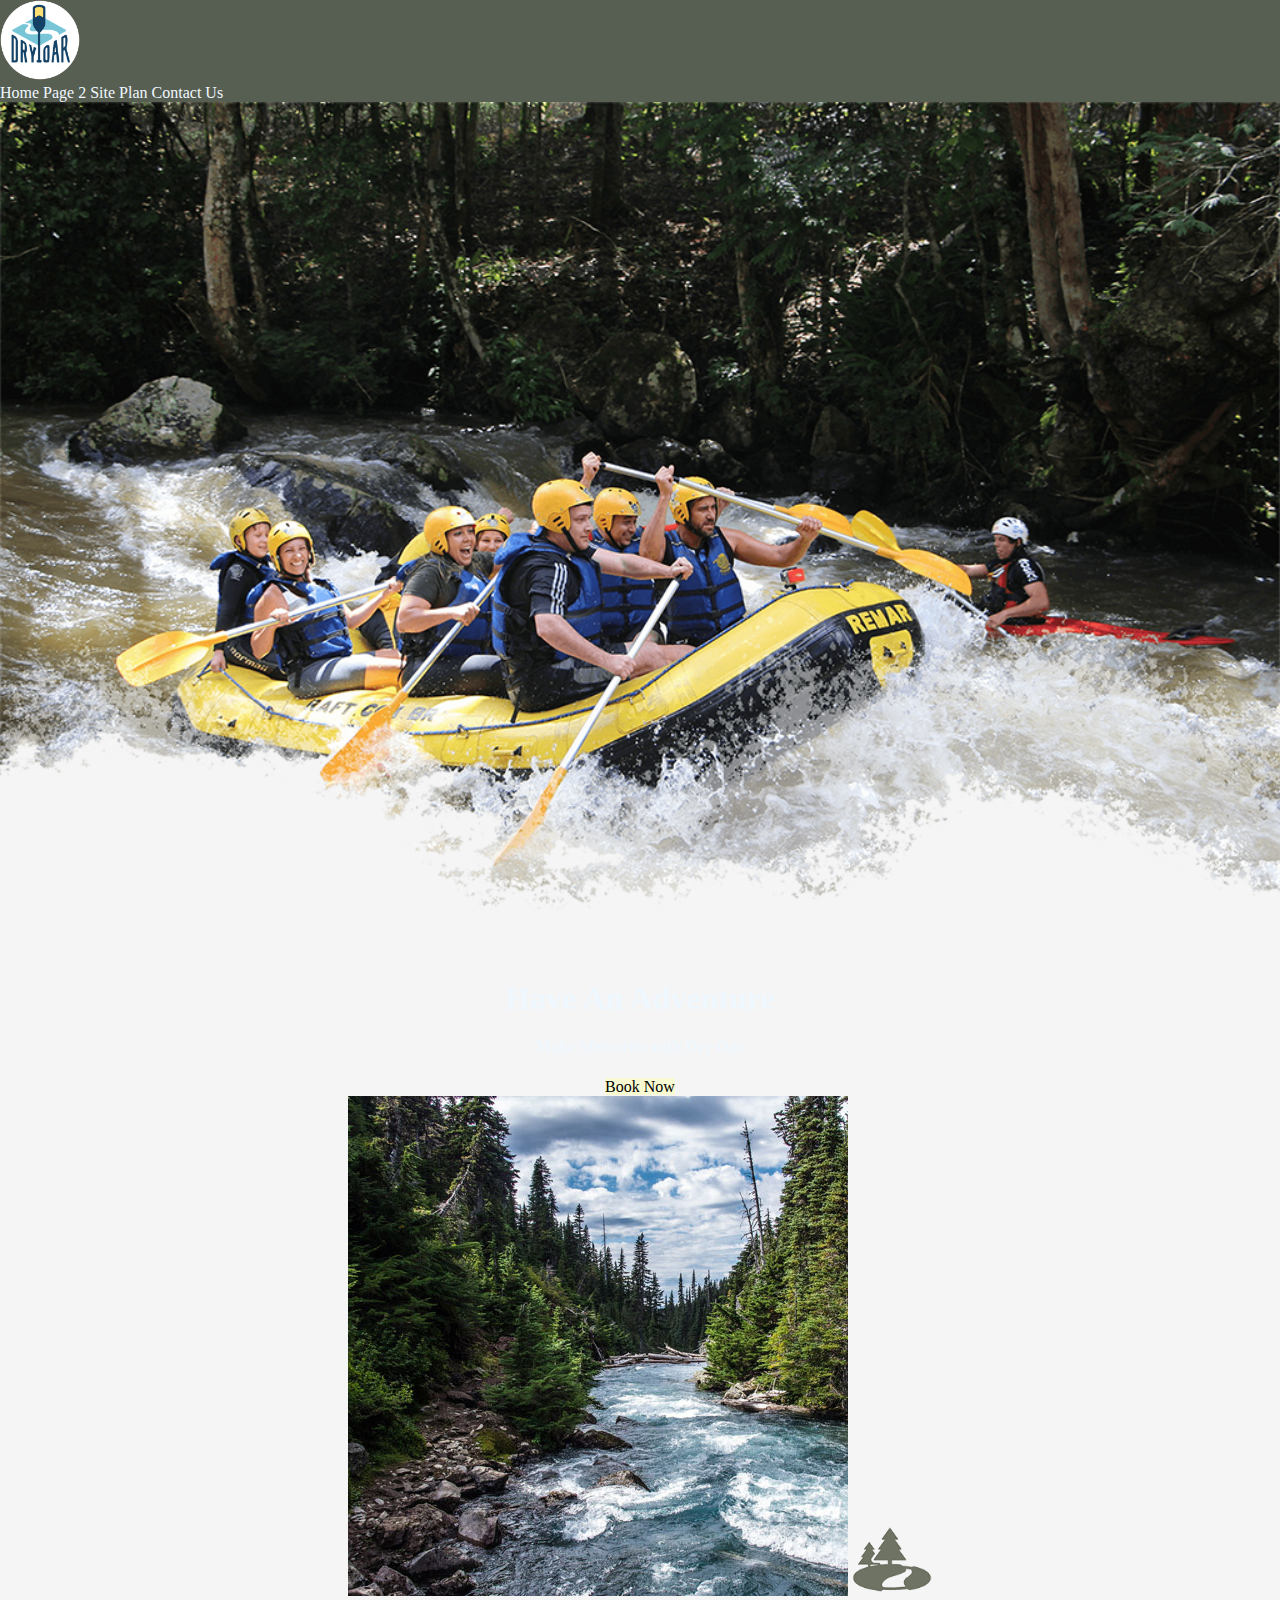
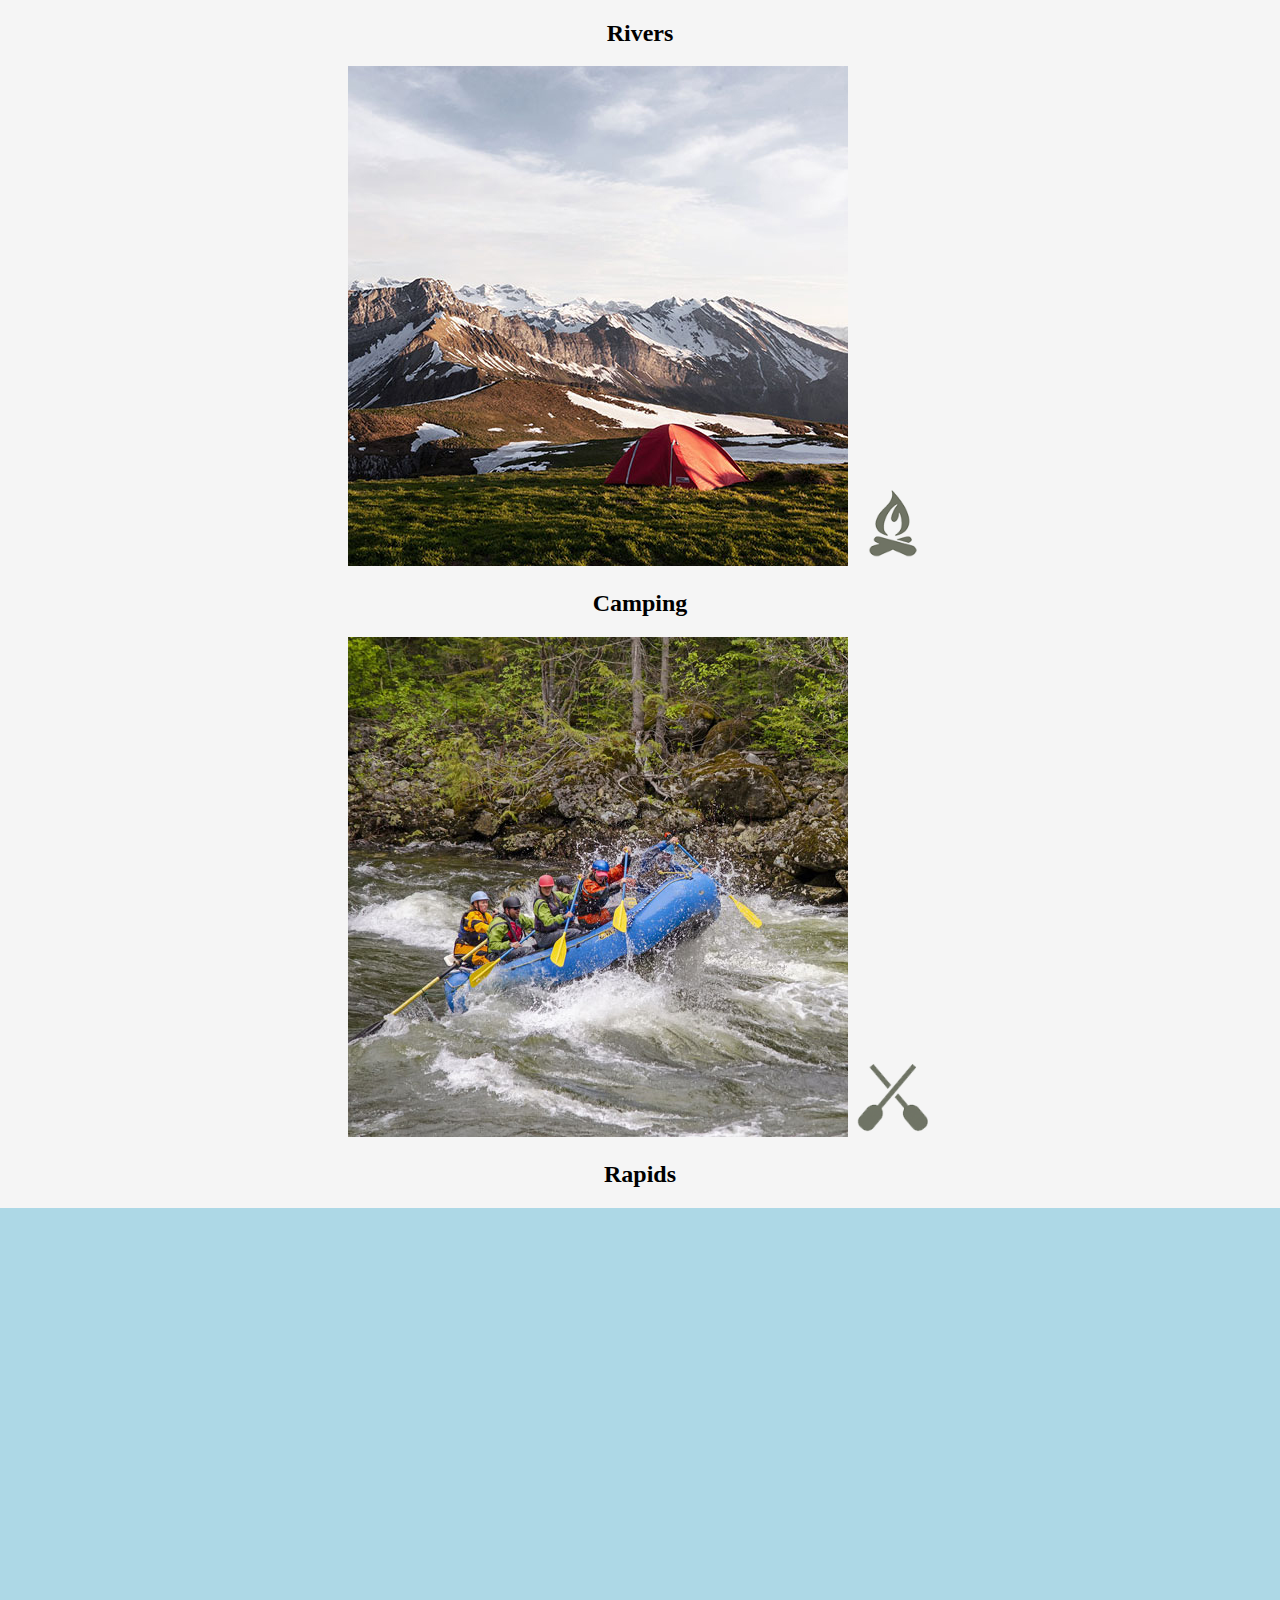
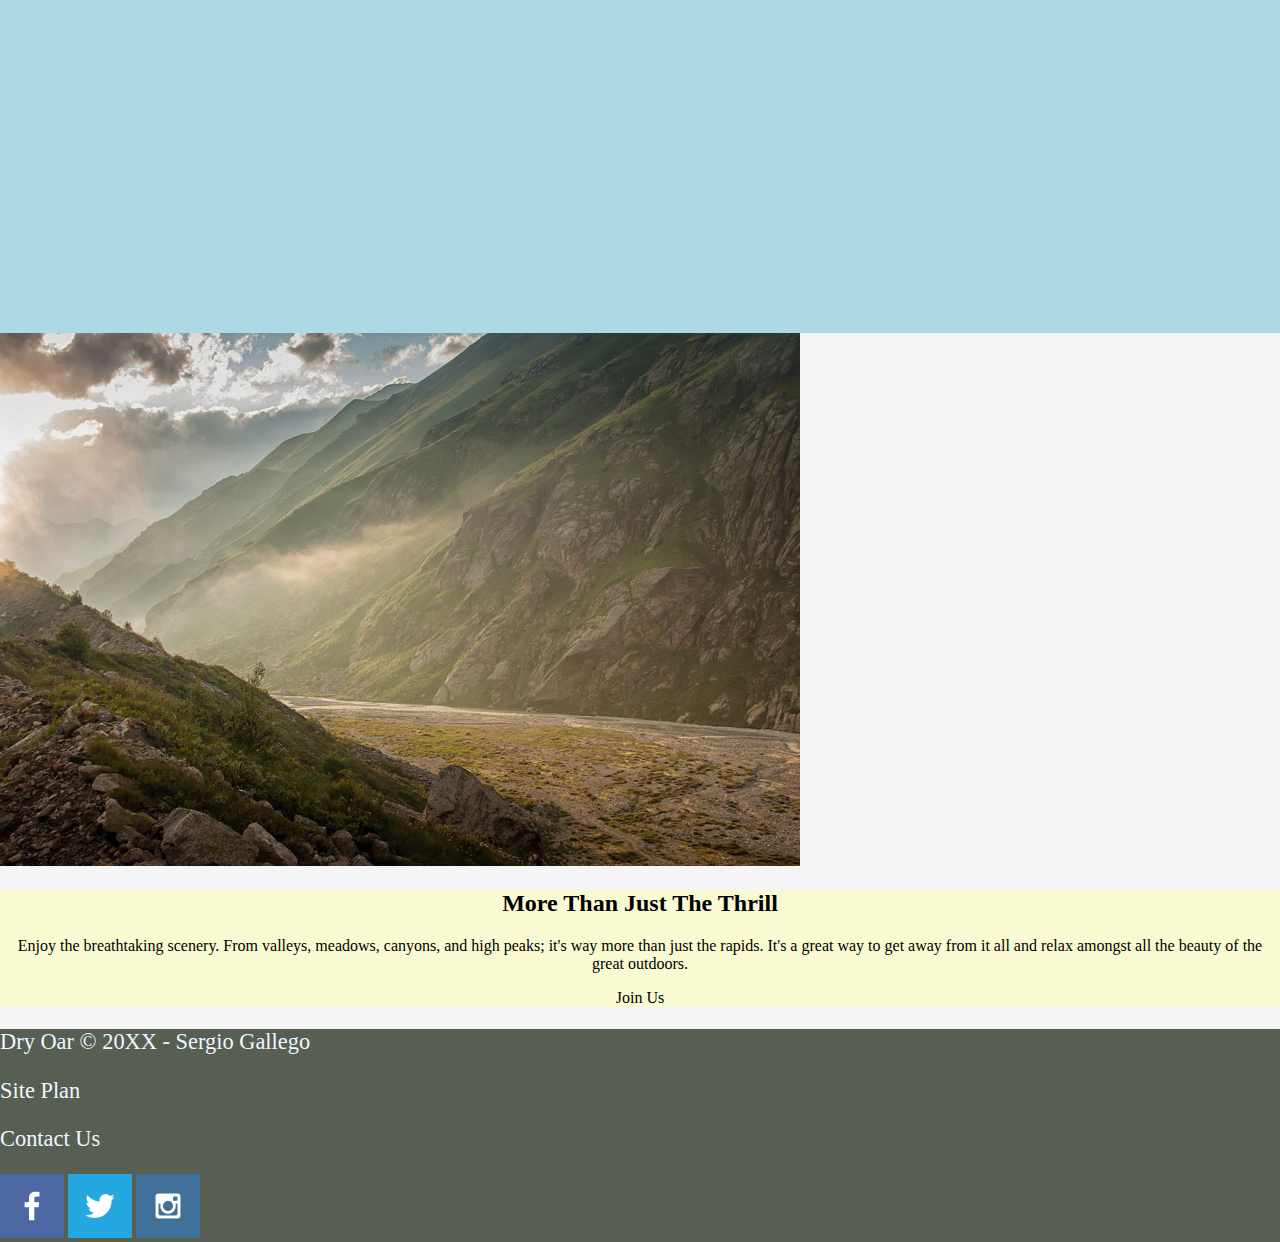
<file: wwr/index.html>
<!DOCTYPE html>
<html lang="en">
<head>
    <meta charset="UTF-8">
    <meta http-equiv="X-UA-Compatible" content="IE=edge">
    <meta name="viewport" content="width=device-width, initial-scale=1.0">
    <title>Home | Whitewater Rafting Vacations | Dry Oar Boating</title>
<link rel="stylesheet" href="styles/style.css">
</head>
<body>
    <div id="content">
    <header>
        <a id="logo_link" href="index.html">
            <img class="logo" src="images/logo.png" alt="Dry Oar Logo">
        </a>
        <nav>
            <a href="index.html">Home</a>
            <a href="#">Page 2</a>
            <a href="site-plan-rafting.html">Site Plan</a>
            <a href="contactus.html">Contact Us</a>
        </nav>  
    </header>
    <div id="hero">
        <div id="hero-box">
            <img id="hero-img" src="images/hero.png" alt="People enjoying white water rafting">
        </div>
        <section id="hero-msg">
            <h1 class="home-title">Have An Adventure</h1>
            <h4>Make Memories with Dry Oar </h4>
            <div class='button-box'>
                <a class='book' href="contactus.html">Book Now</a>
            </div>
        </section>
    </div>
    <main class="home-grid">
        <section class="rivers-card">
            <img class="card-img" src="images/rivers.jpg" alt="river in forest">
            <img class="icon" src="images/river_icon.png" alt="river icon">
            <h2>Rivers</h2>
        </section>
        <section class="camping-card">
            <img class="card-img" src="images/camping.jpg" alt="tent in mountains">
            <img class="icon" src="images/fire_icon.png" alt="fire icon">
            <h2>Camping</h2>
        </section>
        <section class="rapids-card">
            <img class="card-img" src="images/rapids.jpg" alt="rafting boat">
            <img class="icon" src="images/oars.png" alt="oars icon">
            <h2>Rapids</h2>
        </section>
        <div id="background"></div>
        <img class="mountains" src="images/mountains.jpg" alt="Misty mountains">
        <section class="msg">
            <h2>More Than Just The Thrill</h2>
            <p>Enjoy the breathtaking scenery. From valleys, meadows, canyons, and high peaks; it's way more than just the rapids. It's a great way to get away from it all and relax amongst all the beauty of the great outdoors. </p>
            <a class='join' href="rivers.html">Join Us</a>
        </section>
    </main>
    <footer>
        <p>Dry Oar &copy; 20XX - Sergio Gallego</p>
        <p><a href="site-plan-rafting.html">Site Plan</a></p>
        <p><a href="contactus.html">Contact Us</a></p>
        <div class="social">
            <a href="https://facebook.com" target="_blank">
                <img src="images/facebook.png" alt="fb icon">
            </a>            
            <a href="https://twitter.com" target="_blank">
                <img src="images/twitter.png" alt="twitter icon">
            </a>
            <a href="https://instagram.com" target="_blank">
                <img src="images/instagram.png" alt="instagram icon">
            </a>
        </div>
    </footer>
    </div>
</body>
</html>
</file>
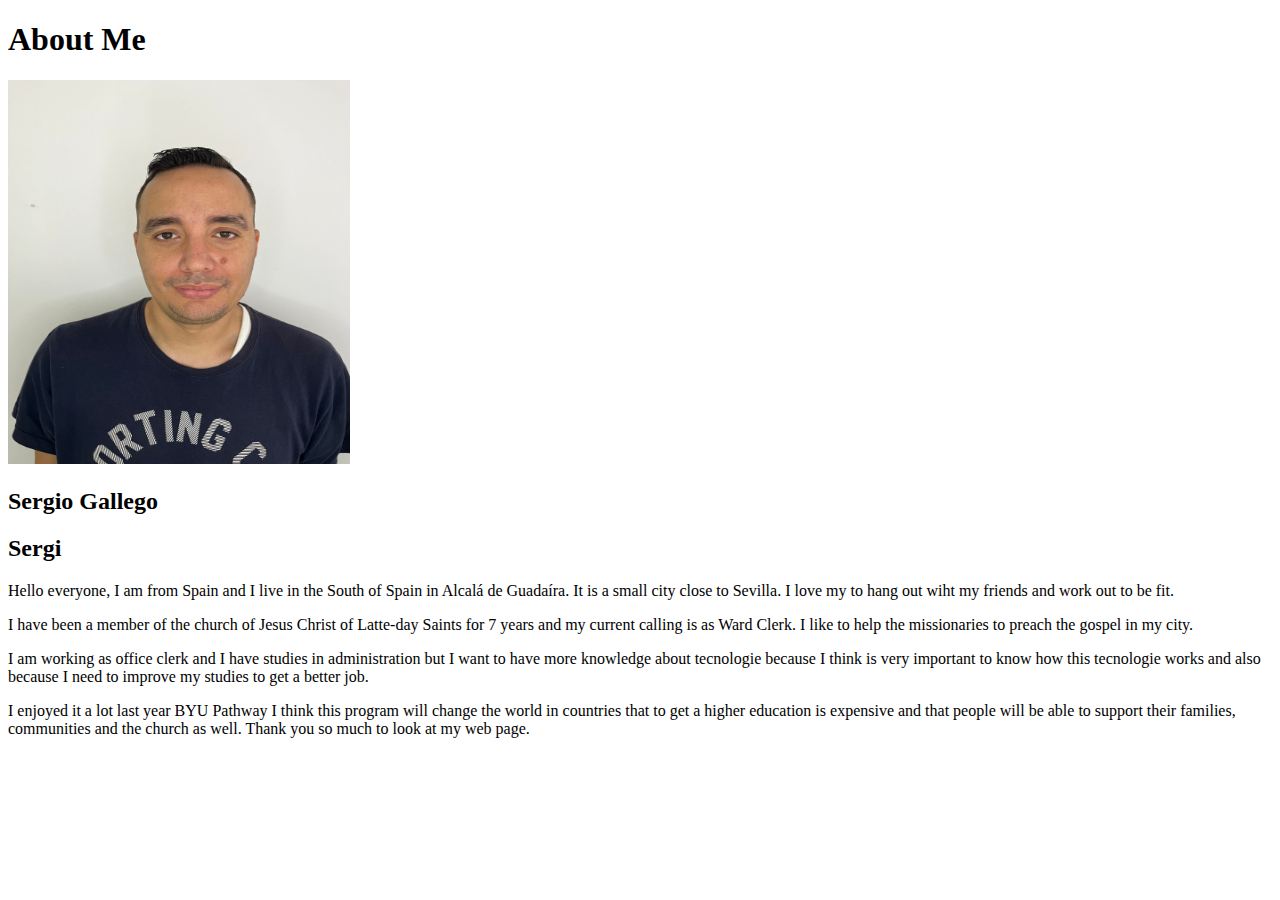
<file: aboutme/styles/index.html>
<!DOCTYPE html>
<html lang="en">
<head>
    <meta charset="UTF-8">
    <meta http-equiv="X-UA-Compatible" content="IE=edge">
    <meta name="viewport" content="width=device-width, initial-scale=1.0">
    <title>All About Me</title>
</head>
<body>
    <h1>About Me</h1>
    <img
    src="/aboutme/images/picture_of_me.jpg" height="384" width="342"
    alt="Picture of me?"
    />
    <h2>Sergio Gallego</h2>
    <h2>Sergi</h2>
    <p>Hello everyone, I am from Spain and I live in the South of Spain in Alcalá de Guadaíra. It is a small city close to Sevilla. I love my to hang out wiht my friends and work out to be fit.</p>
    <p>I have been a member of the church of Jesus Christ of Latte-day Saints for 7 years and my current calling is as Ward Clerk. I like to help the missionaries to preach the gospel in my city.</p>
    <P>I am working as office clerk and I have studies in administration but I want to have more knowledge about tecnologie because I think is very important to know how this tecnologie works and also because I need to improve my studies to get a better job.</P>
    <P>I enjoyed it a lot last year BYU Pathway I think this program will change the world in countries that to get a higher education is expensive and that people will be able to support their families, communities and the church as well. Thank you so much to look at my web page. </P>
</body>
</file>
<file: wwr/styles/style.css>
.home-title {
    color:aliceblue;
  }

#content {
    max-width: 1600px;
    margin: 0 auto;
  }

.icon {
    width: 80px;
}

.logo {
    width: 80px;
}

#hero-img {
    width: 100%;
}
             
body {
    margin: 0 auto;
    background-color: whitesmoke;

  }

nav a {
    text-align: center; 
    color:aliceblue;
    text-decoration: none;
  }

#hero-msg h1, #hero-msg h4 {
    text-align: center; 
  }

.button-box {
    text-align: center; 
  }

main section {
    text-align: center; 
  }

#background {
    height: 725px;
    background-color: lightblue;;
}

h4 {
    color:aliceblue;
}

.msg h2 {
    color:black;
}

.msg p {
    color:black;
}

header {
    background-color: rgba(20,30,13, .7);
}
nav a:hover {
    background-color: blue;
    color:aliceblue;
}

.book, .join {
    background-color: lightgoldenrodyellow;
    color:black;
    text-decoration: none;
}
    
.book:hover, .join:hover {
    background-color: lightcoral;
    color:aliceblue;
}

.msg {
    background-color: lightgoldenrodyellow;
}

footer {
    background-color: rgba(20,30,13, .7);
    color:aliceblue;
}

footer a {
    color:aliceblue;
    text-decoration: none;
}

footer a:hover {
    color: aliceblue;
}

footer p {
    font-size: 1.4em;
}    

footer p a:hover {
    text-decoration: underline;
}
</file>
